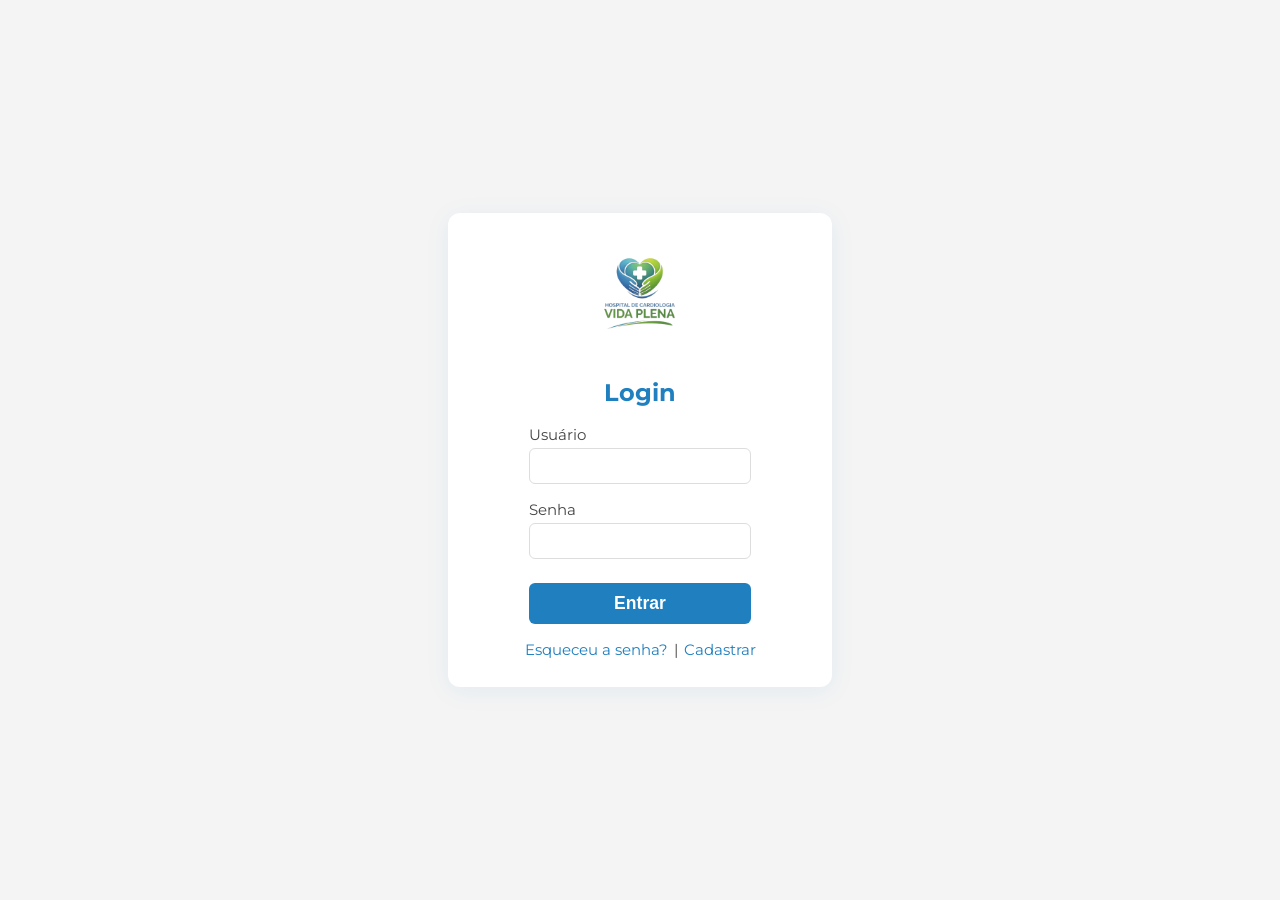
<file: login.html>
<!DOCTYPE html>
<html lang="pt-BR">
<head>
  <meta charset="UTF-8">
  <meta name="viewport" content="width=device-width, initial-scale=1">
  <title>Login - Instituto Vida Plena</title>
  <link rel="stylesheet" href="login.css">
  <link rel="icon" type="image/png" href="img/favicon.ico">
  <link href="https://fonts.googleapis.com/css2?family=Montserrat:wght@300;400;600;700&display=swap" rel="stylesheet">
</head>
<body>
  <div class="login-container">
    <div class="login-box">
      <img src="img/logo.ivp.png" alt="Instituto Vida Plena" class="login-logo">
      <h2>Login</h2>
      <form id="loginForm">
        <div class="input-group">
          <label for="usuario">Usuário</label>
          <input type="text" id="usuario" name="usuario" required>
        </div>
        <div class="input-group">
          <label for="senha">Senha</label>
          <input type="password" id="senha" name="senha" required>
        </div>
        <button type="submit" class="login-btn">Entrar</button>
      </form>
      <div class="login-links">
        <a href="#">Esqueceu a senha?</a> |
        <a href="#">Cadastrar</a>
      </div>
    </div>
  </div>
  <script src="login.js"></script>
</body>
</html>
</file>
<file: login.css>
/* Modal Login */
.modal-login {
  position: fixed;
  z-index: 2000;
  left: 0;
  top: 0;
  width: 100vw;
  height: 100vh;
  background: none;
  display: flex;
  align-items: center;
  justify-content: center;
  opacity: 0;
  pointer-events: none;
  transition: opacity 0.35s cubic-bezier(.4,0,.2,1);
}
.modal-login.mostrar {
  opacity: 1;
  pointer-events: auto;
}

.login-box {
  position: relative;
}
.fechar-login {
  position: absolute;
  top: 10px;
  right: 16px;
  background: none;
  border: none;
  font-size: 2rem;
  color: #aaa;
  cursor: pointer;
  transition: color 0.2s;
  z-index: 10;
}
.fechar-login:hover {
  color: #1F7FBF;
}
body {
  margin: 0;
  padding: 0;
  font-family: 'Montserrat', sans-serif;
  background: var(--cinza-claro, #f4f4f4);
}

.login-container {
  min-height: 100vh;
  display: flex;
  align-items: center;
  justify-content: center;
  background: var(--cinza-claro, #f4f4f4);
}

.login-box {
  background: #fff;
  padding: 36px 32px 28px 32px;
  border-radius: 12px;
  box-shadow: 0 4px 24px rgba(31,127,191,0.08);
  display: flex;
  flex-direction: column;
  align-items: center;
  min-width: 320px;
  max-width: 90vw;
}

.login-logo {
  width: 80px;
  margin-bottom: 12px;
}

.login-box h2 {
  color: #1F7FBF;
  margin-bottom: 18px;
  font-weight: 700;
  font-size: 1.5rem;
}

.input-group {
  width: 100%;
  margin-bottom: 16px;
  display: flex;
  flex-direction: column;
}

.input-group label {
  font-size: 0.95rem;
  color: #444;
  margin-bottom: 4px;
}

.input-group input {
  padding: 8px 10px;
  border: 1px solid #ddd;
  border-radius: 6px;
  font-size: 1rem;
  outline: none;
  transition: border 0.2s;
}

.input-group input:focus {
  border: 1.5px solid #1F7FBF;
}

.login-btn {
  width: 100%;
  padding: 10px 0;
  background: #1F7FBF;
  color: #fff;
  border: none;
  border-radius: 6px;
  font-size: 1.1rem;
  font-weight: 600;
  cursor: pointer;
  margin-top: 8px;
  transition: background 0.2s;
}

.login-btn:hover {
  background: #155a8c;
}

.login-links {
  margin-top: 16px;
  font-size: 0.95rem;
  color: #444;
  text-align: center;
}

.login-links a {
  color: #1F7FBF;
  text-decoration: none;
  margin: 0 2px;
}

.login-links a:hover {
  text-decoration: underline;
}

@media (max-width: 500px) {
  .login-box {
    min-width: 90vw;
    padding: 18px 4vw 18px 4vw;
  }
  .login-logo {
    width: 60px;
  }
}
</file>
